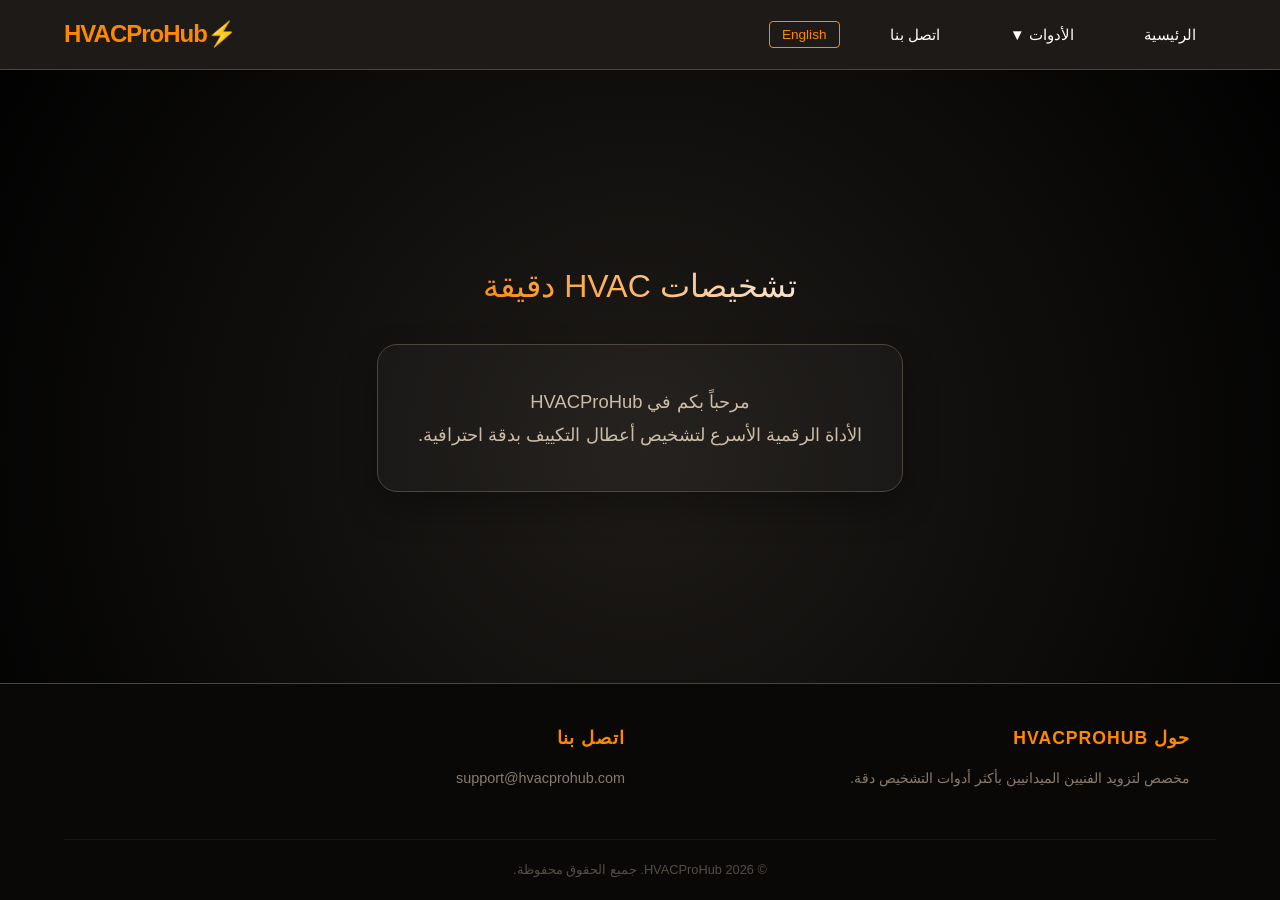
<file: index.html>
<!DOCTYPE html>
<html lang="ar" dir="rtl">
<head>
    <meta charset="UTF-8">
    <meta name="viewport" content="width=device-width, initial-scale=1.0">
    <title>HVACProHub | Professional Diagnostic Suite</title>
    <link rel="manifest" href="manifest.json">
    <meta name="theme-color" content="#FF8800">
    <link rel="apple-touch-icon" href="icon-192.png">
    
    <link rel="stylesheet" href="style.css">
</head>
<nav>
        <button class="menu-toggle" id="mobile-menu">
            <span></span><span></span><span></span>
        </button>

        <ul class="nav-links">
            <li><a href="index.html" data-key="home">الرئيسية</a></li>
            <li class="dropdown-parent">
                <a href="#" data-key="tools">الأدوات ▼</a>
                <div class="dropdown-menu">
                    <a href="capacitor-check.html" data-key="cap_check">فحص المكثف</a>
                    <a href="run-cap-calc.html" data-key="run_cap">حاسبة مكثف التشغيل</a>
                    </div>
            </li>
            <li><a href="contact.html" data-key="contact">اتصل بنا</a></li>
            <li><button id="lang-switch" class="lang-btn">English</button></li>
        </ul>
        <p class="logo">⚡HVACProHub</p>
    </nav>

<body dir="ltr" id="body-tag">



<header class="hero">
    <h1 data-key="hero_title">Precision HVAC Diagnostics</h1>
    
    <div class="about-section">
        <p data-key="hero_desc">
            Welcome to <strong>HVACProHub</strong>, the premier digital resource engineered for the modern HVAC technician. We bridge the gap between complex field data and actionable intelligence.
        </p>
    </div>
</header>

<footer>
    <div class="footer-content">
        <div class="footer-section">
            <h4 data-key="about_title">About HVACProHub</h4>
            <p data-key="about_desc">Dedicated to providing professional field technicians with accurate diagnostic tools.</p>
        </div>
        <div class="footer-section">
            <h4 data-key="contact_title">Contact Us</h4>
            <a href="mailto:support@hvacprohub.com">support@hvacprohub.com</a>
        </div>
    </div>
    <div class="footer-bottom" data-key="footer_copy">
        &copy; 2026 HVACProHub. All rights reserved.
    </div>
</footer>

<script src="script.js"></script>
</body>
</html>
</file>
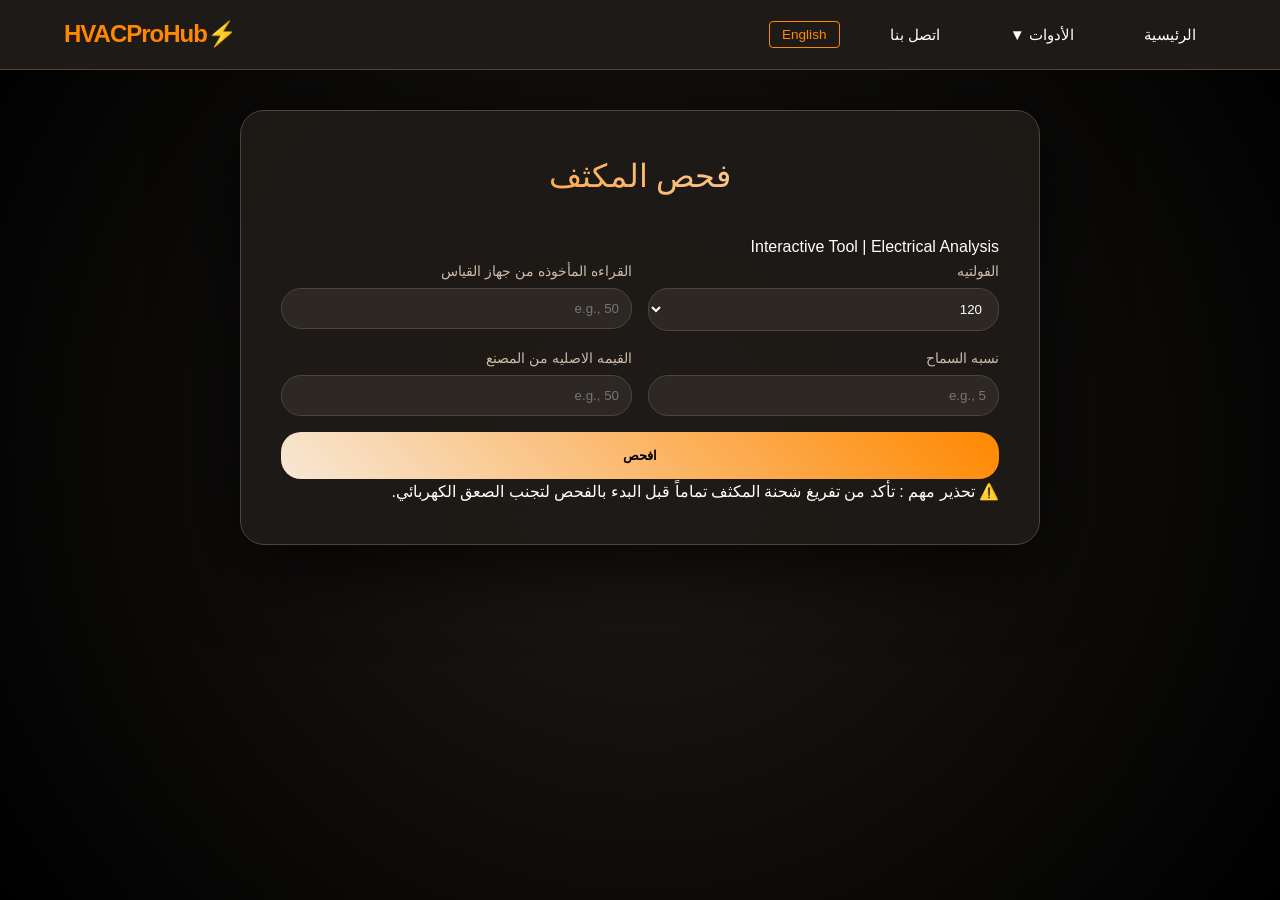
<file: capacitor-check.html>
<!DOCTYPE html>
<html lang="en" dir="ltr">
<head>
    <meta charset="UTF-8">
    <meta name="viewport" content="width=device-width, initial-scale=1.0, maximum-scale=5.0, user-scalable=yes">
    <meta name="theme-color" content="#FF8800">
    <link rel="stylesheet" href="style.css">
    <title>⚡ Capacitor Check</title>
</head>
<body id="body-tag">

<nav>

    
    <button class="menu-toggle" id="mobile-menu">
        <span></span>
        <span></span>
        <span></span>
    </button>

    <ul class="nav-links">
        <li><a href="index.html" data-key="home">Home</a></li>
        <li class="dropdown-parent">
            <a href="#" data-key="tools">Tools ▼</a>
            <div class="dropdown-menu">
                <a href="capacitor-check.html" data-key="cap_check">Capacitor Check</a>
                <a href="run-cap-calc.html" data-key="run_cap">Running Capacitor Calculator</a>
                <a href="compressor-id.html" data-key="comp_id">Compressor Terminal ID</a>
                <a href="charging-calc.html" data-key="sub_cool">Sub-Cool & Super-Heat</a>
                <a href="load-analyzer.html" data-key="load_calc">Load & Electrical Analyzer</a>
            </div>
        </li>
        <li><a href="contact.html" data-key="contact">Contact Us</a></li>
        <li><button id="lang-switch" class="lang-btn">العربية</button></li>
    </ul>
            <p class="logo">⚡HVACProHub</p>

</nav>

<div class="container">
    <div class="header-section">
        <h1 data-key="cap_check">⚡ Capacitor Check</h1>
        <p class="subtitle">Interactive Tool | Electrical Analysis</p>
    </div>

    <div class="form-grid">
        <div>
            <label data-key="voltage">Voltage (V)</label>
            <select id="voltage">
                <option value="120">120</option>
                <option value="208">208</option>
                <option value="240">240</option>
            </select>
        </div>
        <div>
            <label data-key="Measured_Capacitance">Measured Capacitance (uF)</label>
            <input type="number" id="measured" placeholder="e.g., 50">
        </div>
        <div>
            <label data-key="tolerance">Tolerance (%)</label>
            <input type="number" id="tolerance" placeholder="e.g., 5">
        </div>
        <div>
            <label data-key="rated">Rated Capacitance (uF)</label>
            <input type="number" id="rated" placeholder="e.g., 50">
        </div>
    </div>

    <button data-key="capacitor_check"class="calculate-btn" onclick="analyzeCapacitor()">⚡ Check Capacitor</button>

    <div class="result-box" id="resultBox">
        <div  data-key="analysis_result"  style="text-transform:uppercase; letter-spacing: 1px; font-size: 0.8rem; color: #ccbba6;">Analysis Result</div>
        <div    class="res-val" id="statusResult">Status</div>
        <div data-key="status"   id="detailsText" style="margin-top:10px;font-size:0.9rem;color:#fff;"></div>

        <button    class="calculate-btn" onclick="printResult()" style="margin-top:20px;background: var(--primary); color:#000;">
            🖨️ Print Result
        </button>
    </div>

    <div class="footer">
        <p data-key="capacitor_warning">⚠️ <strong>DANGER:</strong> Ensure capacitor is <u>fully discharged</u> before testing to prevent electrical shock.</p>
    </div>
</div>

<script src="script.js"></script>

<script>
// Keep your tool-specific logic here
function analyzeCapacitor() {
    const voltage = parseInt(document.getElementById('voltage').value);
    const measured = parseFloat(document.getElementById('measured').value);
    const tolerance = parseFloat(document.getElementById('tolerance').value);
    const rated = parseFloat(document.getElementById('rated').value);


    
    if(isNaN(measured) || measured <=0 || isNaN(tolerance) || tolerance<0 || isNaN(rated) || rated<=0){
        alert("Please enter valid numbers for all fields.");
        return;
    }

    const tolRange = rated * (tolerance/100);
    const min = rated - tolRange;
    const max = rated + tolRange;
    const status = (measured < min || measured > max) ? "REPLACE" : "GOOD";

    const statusEl = document.getElementById("statusResult");
    statusEl.innerText = status;
    statusEl.style.color = (status==="GOOD") ? "var(--green)" : "var(--red)";

    document.getElementById("resultBox").style.display="block";

    document.getElementById("detailsText").innerHTML = `
        <div class="detail-row"><span class="label">Voltage</span><span class="value">${voltage} V</span></div>
        <div class="detail-row"><span class="label">Rated Capacitance</span><span class="value">${rated} uF</span></div>
        <div class="detail-row"><span class="label">Measured Capacitance</span><span class="value">${measured} uF</span></div>
        <div class="detail-row"><span class="label">Tolerance</span><span class="value">±${tolerance}%</span></div>
        <div class="detail-row"><span class="label">Acceptable Range</span><span class="value">${min.toFixed(2)} - ${max.toFixed(2)} uF</span></div>
        <div class="detail-row"><span class="label">Action</span><span class="value ${status==="REPLACE"?"replace":""}">${status}</span></div>
    `;

    document.getElementById("resultBox").scrollIntoView({behavior:'smooth'});
}

function printResult() {
    if(document.getElementById("resultBox").style.display==="none" || document.getElementById("resultBox").style.display===""){
        alert("No result to print! Please check a capacitor first.");
        return;
    }
    window.print();
}
</script>
</body>
</html>
</file>
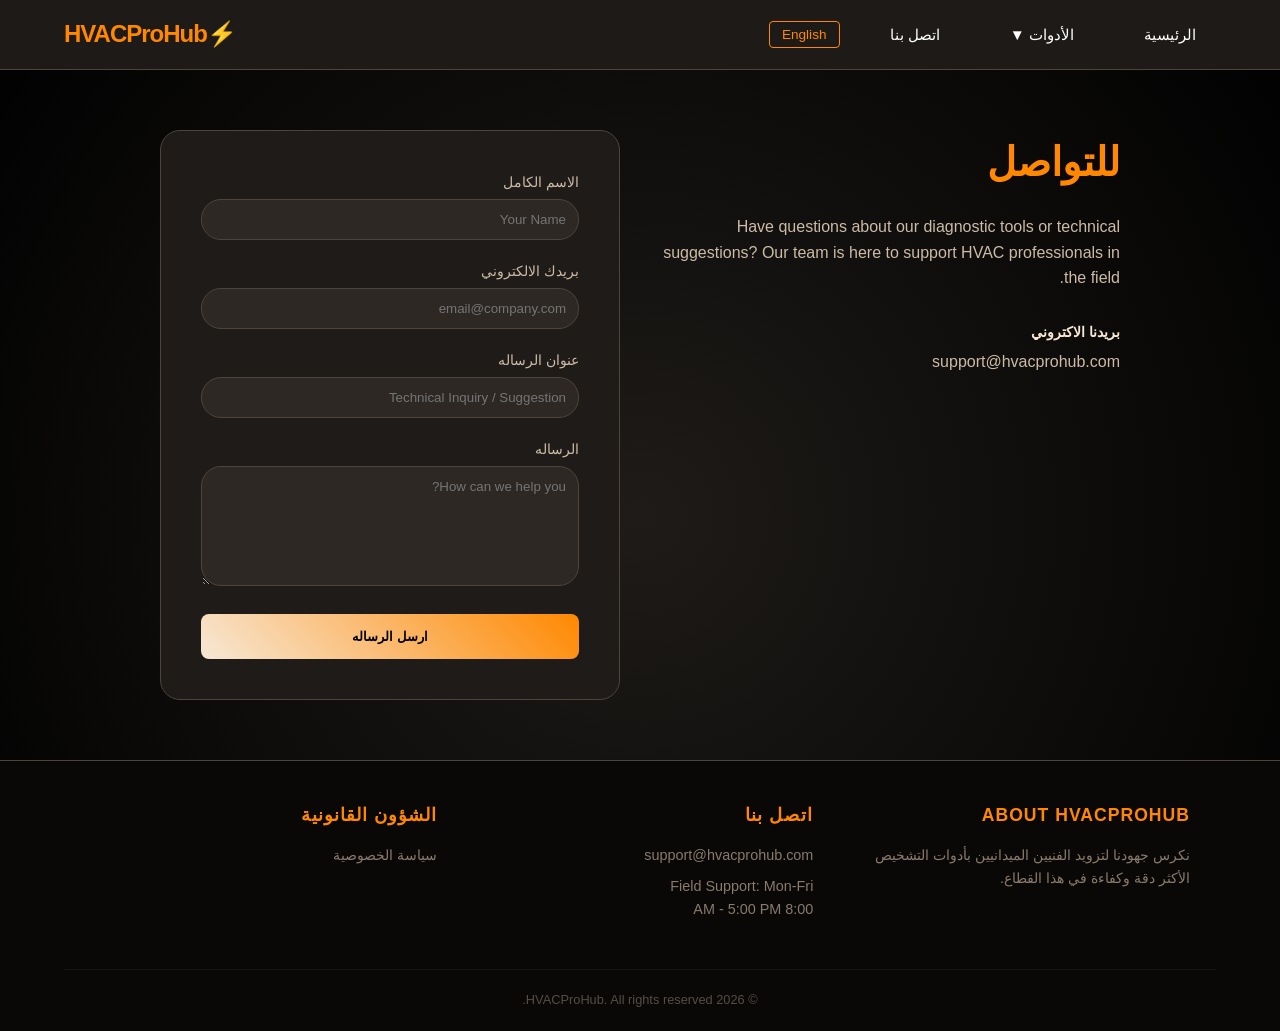
<file: contact.html>
<!DOCTYPE html>
<html lang="en">
<head>
    <meta charset="UTF-8">
    <meta name="viewport" content="width=device-width, initial-scale=1.0">
    <title>Contact Us | HVACProHub</title>
    <link rel="stylesheet" href="style.css">
        <link rel="manifest" href="manifest.json">


</head>
<body dir="ltr" id="body-tag">

<nav>

    
    <button class="menu-toggle" id="mobile-menu">
        <span></span>
        <span></span>
        <span></span>
    </button>

    <ul class="nav-links">
        <li><a href="index.html" data-key="home">Home</a></li>
        <li class="dropdown-parent">
            <a href="#" data-key="tools">Tools ▼</a>
            <div class="dropdown-menu">
                <a href="capacitor-check.html" data-key="cap_check">Capacitor Check</a>
                <a href="run-cap-calc.html" data-key="run_cap">Running Capacitor Calculator</a>
                <a href="compressor-id.html" data-key="comp_id">Compressor Terminal ID</a>
                <a href="charging-calc.html" data-key="sub_cool">Sub-Cool & Super-Heat</a>
                <a href="load-analyzer.html" data-key="load_calc">Load & Electrical Analyzer</a>
            </div>
        </li>
        <li><a href="contact.html" data-key="contact">Contact Us</a></li>
        <li><button id="lang-switch" class="lang-btn">العربية</button></li>
    </ul>
            <p class="logo">⚡HVACProHub</p>

</nav>

<div class="contact-container">
    <div class="contact-info">
        <h1  data-key="getintouch"  >Get in Touch</h1>
        <p>Have questions about our diagnostic tools or technical suggestions? Our team is here to support HVAC professionals in the field.</p>
        
        <div class="info-item">
            <h4 data-key="email">Email Support</h4>
            <p>support@hvacprohub.com</p>
        </div>
        
        
    </div>

    <form class="contact-form" onsubmit="event.preventDefault(); alert('Message sent successfully!');">
        <div class="form-group">
            <label data-key="fullname">Full Name</label>
            <input type="text" placeholder="Your Name" required>
        </div>
        <div class="form-group">
            <label data-key="emailaddress">Email Address</label>
            <input type="email" placeholder="email@company.com" required>
        </div>
        <div class="form-group">
            <label data-key="subject">Subject</label>
            <input type="text" placeholder="Technical Inquiry / Suggestion" required>
        </div>
        <div class="form-group">
            <label data-key="message">Message</label>
            <textarea placeholder="How can we help you?" required></textarea>
        </div>
        <button  data-key="sendmessage"  type="submit" class="submit-btn">SEND MESSAGE</button>
    </form>
</div>

<footer>
    <div class="footer-content">
        <div class="footer-section">
            <h4>About HVACProHub</h4>
            <p data-key="whatweprovide">Dedicated to providing professional field technicians with the most accurate and efficient diagnostic tools in the industry.</p>
        </div>
        <div class="footer-section">
            <h4 data-key="contactfooter">Contact Us</h4>
            <a href="mailto:support@hvacprohub.com">support@hvacprohub.com</a>
            <p>Field Support: Mon-Fri <br> 8:00 AM - 5:00 PM</p>
        </div>
        <div class="footer-section">
            <h4 data-key="legal">Legal</h4>
            <a data-key="privacy"  href="privacy.html">Privacy Policy</a>
        </div>
    </div>
    <div class="footer-bottom">
        &copy; 2026 HVACProHub. All rights reserved.
    </div>
</footer>
<script src="script.js"></script>

</body>
</html>
</file>
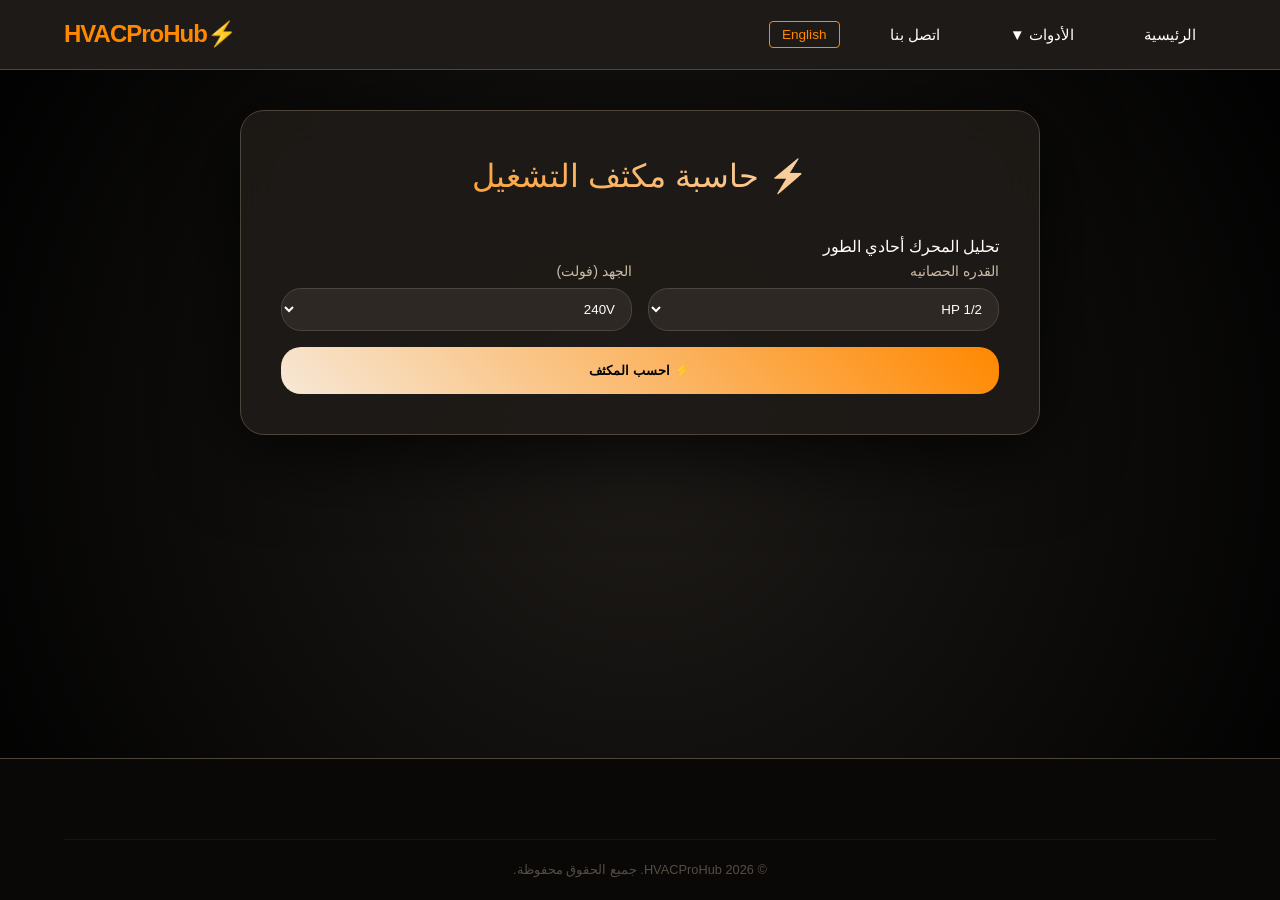
<file: run-cap-calc.html>
<!DOCTYPE html>
<html lang="ar" dir="rtl">
<head>
    <meta charset="UTF-8">
    <meta name="viewport" content="width=device-width, initial-scale=1.0">
    <title data-key="appTitle">⚡ حاسبة مكثف التشغيل</title>
    <link rel="stylesheet" href="style.css">
</head>
<body id="body-tag">

<nav>

    
    <button class="menu-toggle" id="mobile-menu">
        <span></span>
        <span></span>
        <span></span>
    </button>

    <ul class="nav-links">
        <li><a href="index.html" data-key="home">Home</a></li>
        <li class="dropdown-parent">
            <a href="#" data-key="tools">Tools ▼</a>
            <div class="dropdown-menu">
                <a href="capacitor-check.html" data-key="cap_check">Capacitor Check</a>
                <a href="run-cap-calc.html" data-key="run_cap">Running Capacitor Calculator</a>
                <a href="compressor-id.html" data-key="comp_id">Compressor Terminal ID</a>
                <a href="charging-calc.html" data-key="sub_cool">Sub-Cool & Super-Heat</a>
                <a href="load-analyzer.html" data-key="load_calc">Load & Electrical Analyzer</a>
            </div>
        </li>
        <li><a href="contact.html" data-key="contact">Contact Us</a></li>
        <li><button id="lang-switch" class="lang-btn">العربية</button></li>
    </ul>
            <p class="logo">⚡HVACProHub</p>

</nav>

<div class="container">
    <div class="header-section">
        <h1 data-key="appTitle">⚡ حاسبة مكثف التشغيل</h1>
        <p class="subtitle" data-key="appSubtitle">تحليل المحرك أحادي الطور</p>
    </div>

    <div class="form-grid">
        <div class="input-group">
            <label data-key="motor_hp">القدره الحصانيه للمحرك</label>
            <select id="hp_value">
                <option value="0.125">1/8 HP</option>
                <option value="0.25">1/4 HP</option>
                <option value="0.5" selected>1/2 HP</option>
                <option value="0.75">3/4 HP</option>
                <option value="1">1 HP</option>
            </select>
        </div>
        <div class="input-group">
            <label data-key="lblVoltage">الجهد (فولت)</label>
            <select id="motor_voltage">
                <option value="120">120V</option>
                <option value="240" selected>240V</option>
            </select>
        </div>
    </div>

    <button class="calculate-btn" onclick="calculateRunCap()" data-key="btnCalculate">⚡ احسب المكثف</button>

    <div class="result-box" id="runCapResultBox" style="display:none;">
        <div data-key="resultTitle" class="result-label">نتائج التحليل</div>
        <div class="res-val" id="uFResult">0 uF</div>
        
        <button class="print-btn" onclick="triggerPrint()" data-key="printBtn">
            🖨️ طباعة التقرير
        </button>
    </div>
</div>
<footer>
    <div class="footer-bottom" data-key="footer_copy">
        &copy; 2026 HVACProHub. جميع الحقوق محفوظة.
    </div>
</footer>

<script src="script.js"></script>
</body>
</html>
</file>
<file: style.css>
/* ==========================================
   GLOBAL VARIABLES & RESET
   ========================================== */
:root {
    --primary: #FF8800;
    --secondary: #f7e8d6;
    --bg: #120e0a;
    --card-bg: #1e1b18;
    --text: #ffffff;
    --input-bg: #2d2824;
    --border: #4d443c;
    --green: #4CAF50;
    --red: #f44336;
    
    /* Responsive Scaling */
    --nav-height: 70px;
    --page-padding: clamp(0.75rem, 3vw, 1.5rem);
    --container-max: 800px;
    --border-radius: clamp(0.5rem, 2vw, 1.25rem);
    --card-radius: clamp(0.75rem, 2.5vw, 1.5rem);
    --spacing-md: clamp(0.6rem, 2vw, 1rem);
    --spacing-xl: clamp(1.5rem, 4vw, 2.5rem);
    --font-xlarge: clamp(1.5rem, 4vw, 2.5rem);
    --font-large: clamp(1.1rem, 3vw, 1.5rem);
}

* {box-sizing: border-box; margin: 0; padding: 0%; }

body {
    /* padding-top: var(--nav-height); */
    font-family: 'Segoe UI', Tahoma, Geneva, Verdana, sans-serif;
    background: radial-gradient(circle at center, #1e1b18 0%, #000000 100%);
    color: var(--text);
    line-height: 1.6;
    display: flex;
    flex-direction: column;
    min-height: 100vh;
}

/* ==========================================
   NAVIGATION SYSTEM (Navbar & Dropdown)
   ========================================== */
nav {
    height: var(--nav-height);
    background: rgba(30, 27, 24, 0.98);
    border-bottom: 1px solid var(--border);
    display: flex;
    justify-content: space-between;
    align-items: center;
    padding: 0 5%;
    position: sticky;
    top: 0;
    z-index: 99999; /* Higher z-index to stay on top */
    backdrop-filter: blur(10px);
}

.logo {
    font-size: 1.5rem;
    font-weight: 800;
    color: var(--primary);
    text-decoration: none;
    letter-spacing: -1px;
}

.nav-links {
    display: flex;
    align-items: center;
    list-style: none;
    gap: 10px;
    height: 100%;
}

.nav-links a {
    color: var(--text);
    text-decoration: none;
    padding: 0 20px;
    font-size: 0.95rem;
    font-weight: 500;
    transition: color 0.3s;
}

.nav-links a:hover { color: var(--primary); }

/* Hamburger Button */
.menu-toggle {
    display: none;
    flex-direction: column;
    gap: 3px;
    cursor: pointer;
    background: none;
    border: none;
    padding: 10px;
    z-index: 10001;
}

.menu-toggle span {
    display: block;
    width: 25px;
    height: 3px;
    background: var(--primary);
    transition: 0.3s ease;
}

/* Toggle Animation to X */
.menu-toggle.active span:nth-child(1) { transform: translateY(8px) rotate(45deg); }
.menu-toggle.active span:nth-child(2) { opacity: 0; }
.menu-toggle.active span:nth-child(3) { transform: translateY(-8px) rotate(-45deg); }

.dropdown-parent {
    position: relative;
}

.dropdown-menu {
    display: none; /* Hidden by default */
    position: absolute;
    top: 100%;
    min-width: 240px;
    background: var(--card-bg);
    border: 1px solid var(--border);
    flex-direction: column;
    z-index: 1000;
    box-shadow: 0 10px 30px rgba(0,0,0,0.5);
}

/* Logic for Arabic (Default) */
[dir="rtl"] .dropdown-menu {
    right: 0;
    left: auto;
    text-align: right;
}

/* Logic for English (Switch) */
[dir="ltr"] .dropdown-menu {
    left: 0;
    right: auto;
    text-align: left;
}

.dropdown-menu.show {
    display: flex !important;
}

.dropdown-menu a {
    display: block;
    padding: 15px 20px;
    color: var(--text);
    text-decoration: none;
    border-bottom: 1px solid rgba(255,255,255,0.05);
}

.dropdown-menu a:hover { 
    background: rgba(255, 136, 0, 0.1); 
    color: var(--primary); 
}

.lang-btn {
    background: transparent;
    border: 1px solid var(--primary);
    color: var(--primary);
    padding: 5px 12px;
    border-radius: 4px;
    cursor: pointer;
    font-size: 0.85rem;
    margin-left: 15px;
    transition: 0.3s;
}

.lang-btn:hover {
    background: var(--primary);
    color: #000;
}

/* ==========================================
   HERO & SHARED ANIMATIONS
   ========================================== */
.hero {
    flex: 1;
    display: flex;
    flex-direction: column;
    justify-content: center;
    align-items: center;
    text-align: center;
    padding: 60px 20px;
}

.hero h1, .header-section h1 {
    font-size: clamp(2rem, 5vw, 2rem);
    text-align: center;
    margin-bottom: 2rem;
    font-weight: 500;
    background: linear-gradient(45deg, var(--primary), var(--secondary), var(--primary));
    background-size: 200% auto;
    -webkit-background-clip: text;
    background-clip: text;
    -webkit-text-fill-color: transparent;
    animation: shimmer 3s linear infinite;
}

@keyframes shimmer { 100% { background-position: 200% center; } }

/* ==========================================
   CONTACT PAGE IDENTIFICATION
   ========================================== */
.contact-container {
    flex: 1;
    max-width: 1000px;
    margin: 60px auto;
    padding: 0 20px;
    display: grid;
    grid-template-columns: repeat(auto-fit, minmax(300px, 1fr));
    gap: 40px;
}

.contact-info h1 {
    font-size: 2.5rem;
    color: var(--primary);
    margin-bottom: 20px;
}

.contact-info p {
    color: #ccbba6;
    margin-bottom: 30px;
}

.info-item {
    margin-bottom: 20px;
}

.info-item h4 {
    color: var(--secondary);
    font-size: 0.9rem;
    text-transform: uppercase;
    margin-bottom: 5px;
}

.contact-form {
    background: var(--card-bg);
    padding: 40px;
    border-radius: 20px;
    border: 1px solid var(--border);
}

.form-group {
    margin-bottom: 20px;
}

.submit-btn {
    width: 100%;
    padding: 15px;
    background: linear-gradient(45deg, var(--secondary), var(--primary));
    color: #000;
    border: none;
    border-radius: 8px;
    font-weight: 800;
    cursor: pointer;
    transition: transform 0.2s;
}

.submit-btn:hover { transform: scale(1.02); }

/* ==========================================
   CALCULATOR & CONTAINER COMPONENTS
   ========================================== */
.container {
    background: rgba(30,27,24,0.9);
    backdrop-filter: blur(20px);
    padding: var(--spacing-xl);
    border-radius: var(--card-radius);
    max-width: var(--container-max);
    width: 95%;
    margin: 40px auto;
    border: 1px solid var(--border);
    box-shadow: 0 20px 80px rgba(0,0,0,0.8);
}

.about-section {
    max-width: 800px;
    margin: 0 auto;
    padding: 40px;
    background: rgba(255, 255, 255, 0.03);
    border-radius: 20px;
    border: 1px solid var(--border);
    box-shadow: 0 15px 35px rgba(0,0,0,0.3);
}

.about-section p {
    font-size: 1.15rem;
    color: #ccbba6;
    line-height: 1.8;
    margin: 0;
}

.form-grid { display: grid; grid-template-columns: 1fr; gap: var(--spacing-md); }
@media (min-width:600px){ .form-grid { grid-template-columns: 1fr 1fr; } }

label { display: block; margin-bottom: 5px; color: #ccbba6; font-size: 0.9rem; }

input, select, textarea { 
    width: 100%; 
    padding: 12px; 
    background: var(--input-bg); 
    border: 1px solid var(--border); 
    border-radius: var(--border-radius); 
    color: #fff; 
    font-family: inherit;
}

textarea { height: 120px; resize: vertical; }

.calculate-btn { 
    width: 100%; 
    padding: var(--spacing-md); 
    margin-top: 1rem; 
    background: linear-gradient(45deg, var(--secondary), var(--primary)); 
    color: #000; 
    border: none; 
    border-radius: var(--border-radius); 
    font-weight: 800; 
    cursor: pointer; 
    transition: transform 0.2s;
}

.calculate-btn:active { transform: scale(0.98); }

.result-box {
    margin-top: 1.5rem;
    padding: var(--spacing-xl);
    background: rgba(0,0,0,0.4);
    border-radius: var(--card-radius);
    border: 1px solid var(--primary);
    display: none;
    text-align: center;
}

.res-val { font-size: var(--font-xlarge); font-weight: 900; margin: 10px 0; }
.detail-row { display: flex; justify-content: space-between; padding: 8px 0; border-bottom: 1px solid var(--border); }
.detail-row:last-child { border-bottom: none; }
.value.replace { color: var(--red); font-weight: bold; }

/* ==========================================
   FOOTER & PRINT STYLES
   ========================================== */
footer {
    background: #0a0806;
    border-top: 1px solid var(--border);
    padding: 40px 5% 20px;
    margin-top: auto;
}

.footer-content {
    display: grid;
    grid-template-columns: repeat(auto-fit, minmax(200px, 1fr));
    gap: 30px;
    max-width: 1100px;
    margin: 0 auto;
}

.footer-section h4 {
    color: var(--primary);
    margin-bottom: 15px;
    font-size: 1.1rem;
    text-transform: uppercase;
    letter-spacing: 1px;
}

.footer-section p, .footer-section a {
    color: #887a6d;
    font-size: 0.9rem;
    text-decoration: none;
    display: block;
    margin-bottom: 8px;
    transition: color 0.3s;
}

.footer-section a:hover { color: var(--primary); }

.footer-bottom {
    text-align: center;
    margin-top: 40px;
    padding-top: 20px;
    border-top: 1px solid rgba(255,255,255,0.05);
    color: #554d45;
    font-size: 0.8rem;
}

/* RTL & RESPONSIVE */
[dir="rtl"] .nav-links {
    display: flex;
    direction: rtl;            /* Sets text and flow from Right-to-Left */
    justify-content: flex-start; /* Aligns them to the 'start' (which is now the Right) */
    list-style: none;
    padding: 0;
}

.nav-links li {
    /* Use margin-left for spacing in Arabic 
       so the gap is between the words */
    margin-left: 20px; 
}

[dir="rtl"] .dropdown-menu { right: auto; left: 0; }

@media (max-width: 768px) {
    .menu-toggle { 
        display: flex !important; 
    }

 .nav-links {
        display: none;
        position: absolute;
        top: var(--nav-height);
        left: 0;
        right: 0;
        width: 100%;
        background: var(--card-bg);
        flex-direction: column;
        border-bottom: 1px solid var(--border);
    }

    /* This class is added by your JS */
    .nav-links.active { 
        display: flex !important; 
    }

    .nav-links a {
        top: 0;
        width: 100%;
        padding: 10px;
        border-bottom: 1px solid rgba(255,255,255,0.05);
        text-align: center;
    }

    .dropdown-parent { 
        top:100%;
        width: 100%; 
        flex-direction: column; 
    }

    /* This allows the JS to show the dropdown on mobile */
    .dropdown-menu { 
        
        position: relative; 
        width: 100%; 
        top:0; 
        background: rgba(0,0,0,0.2);
       border: none;
    }
/* Indent links for better hierarchy */
    [dir="rtl"] .dropdown-menu a { padding-right: 40px; }
    [dir="ltr"] .dropdown-menu a { padding-left: 40px; }

    /* Ensures that if you use the 'show' class in JS, it actually works */
    .dropdown-menu.show {
        display: flex !important;
    }
    
    .contact-container { margin: 30px auto; }
}

@media print {
    nav, .nav-links, .calculate-btn, footer, .header-section, .form-grid { display: none !important; }
    body { background: white !important; color: black !important; padding: 0; }
    .container { border: none !important; box-shadow: none !important; background: white !important; width: 100% !important; max-width: 100%; }
    .result-box {
        display: block !important;
        border: 2px solid var(--primary) !important;
        color: black !important;
        padding: 2rem;
    }
    .result-box::before {
        content: "📝 HVAC PRO DIAGNOSTIC REPORT";
        display: block; font-size: 1.5rem; font-weight: 700; color: var(--primary); margin-bottom: 1rem;
    }
    .detail-row { border-bottom: 1px solid #ddd !important; color: black !important; }
}
</file>
